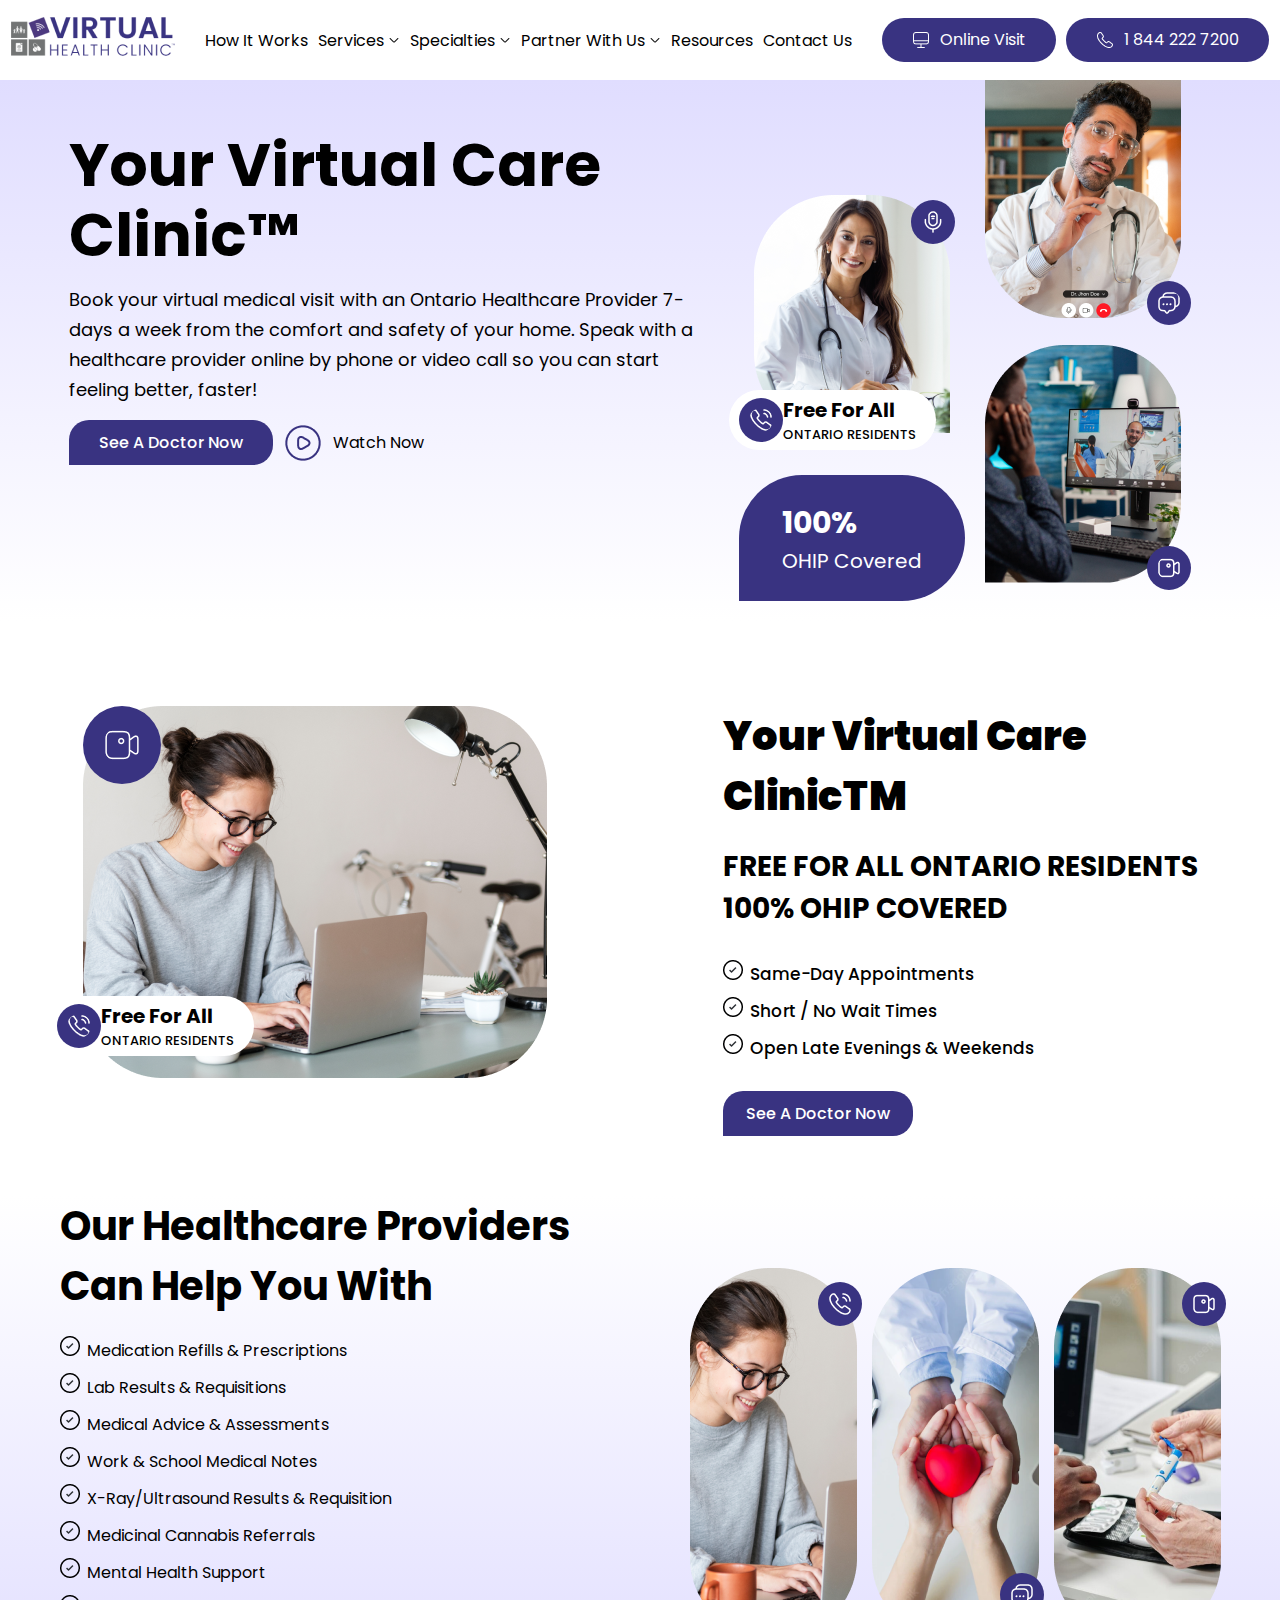
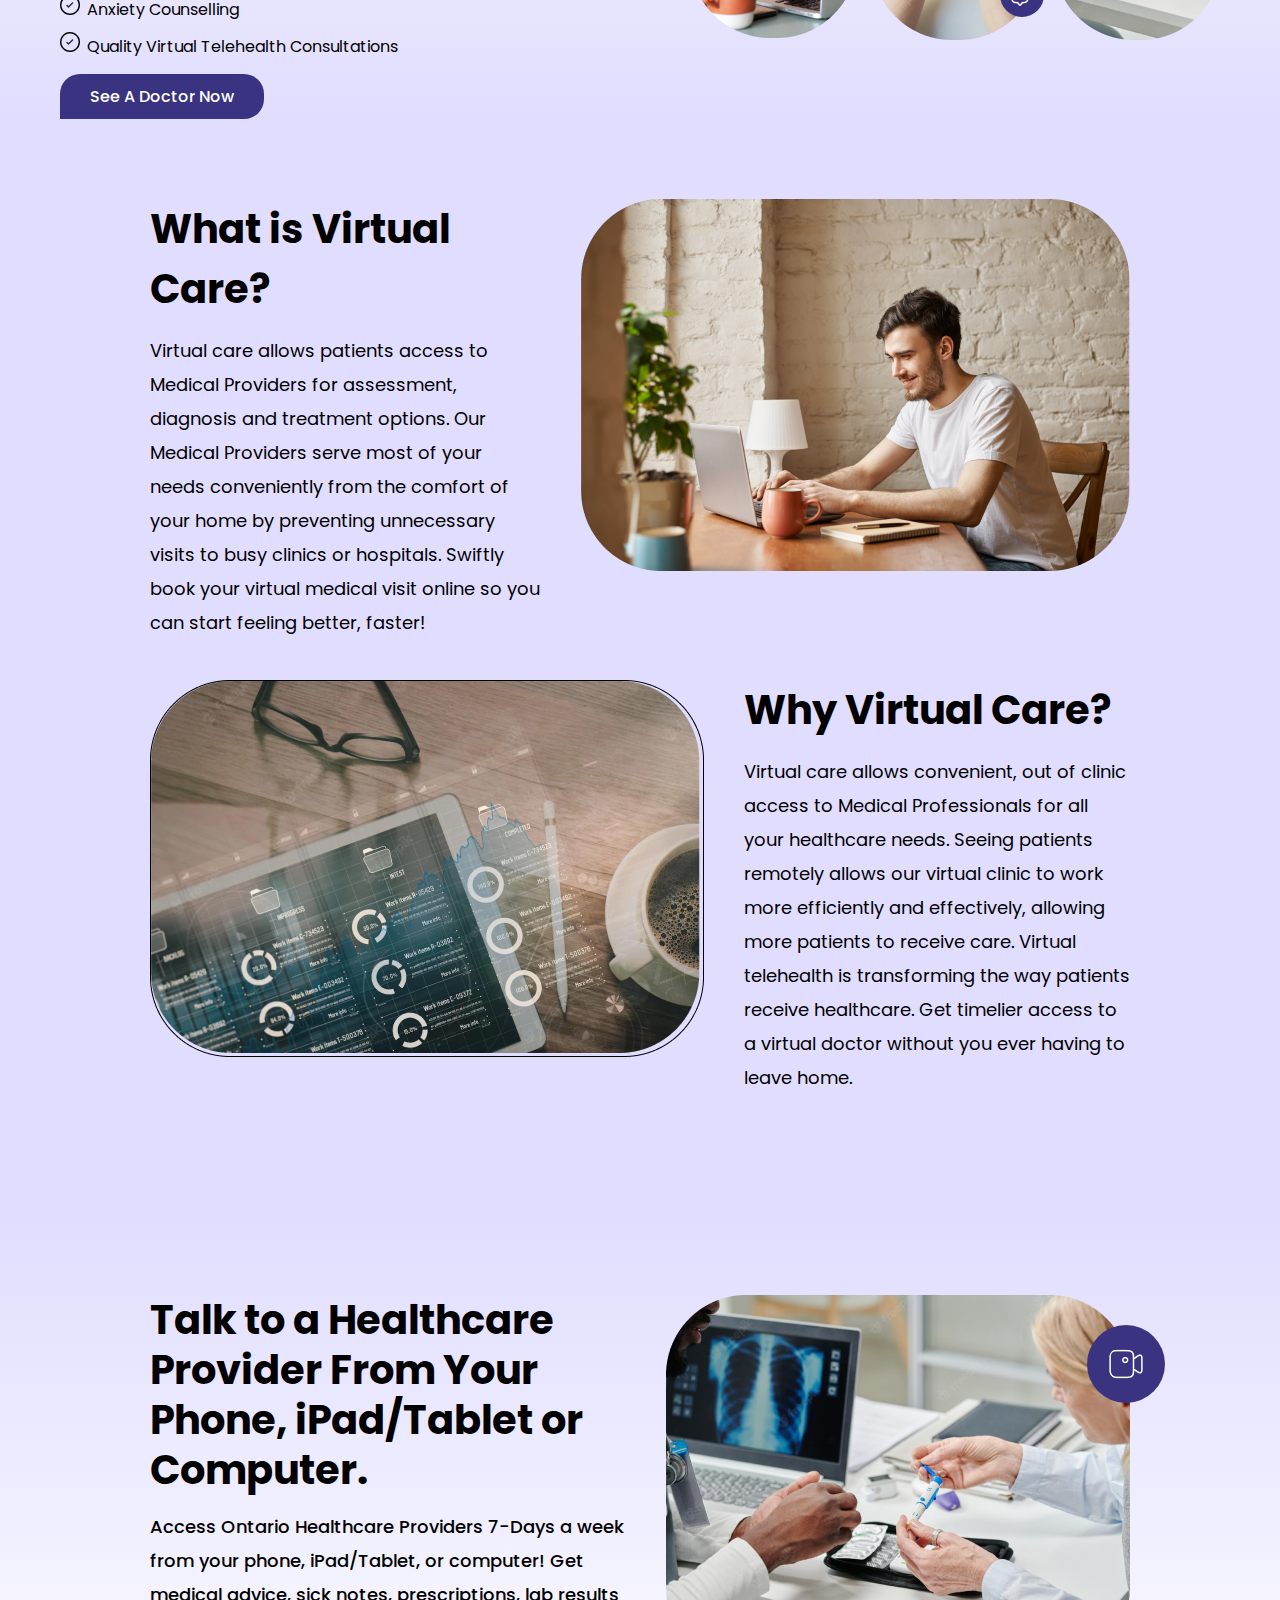
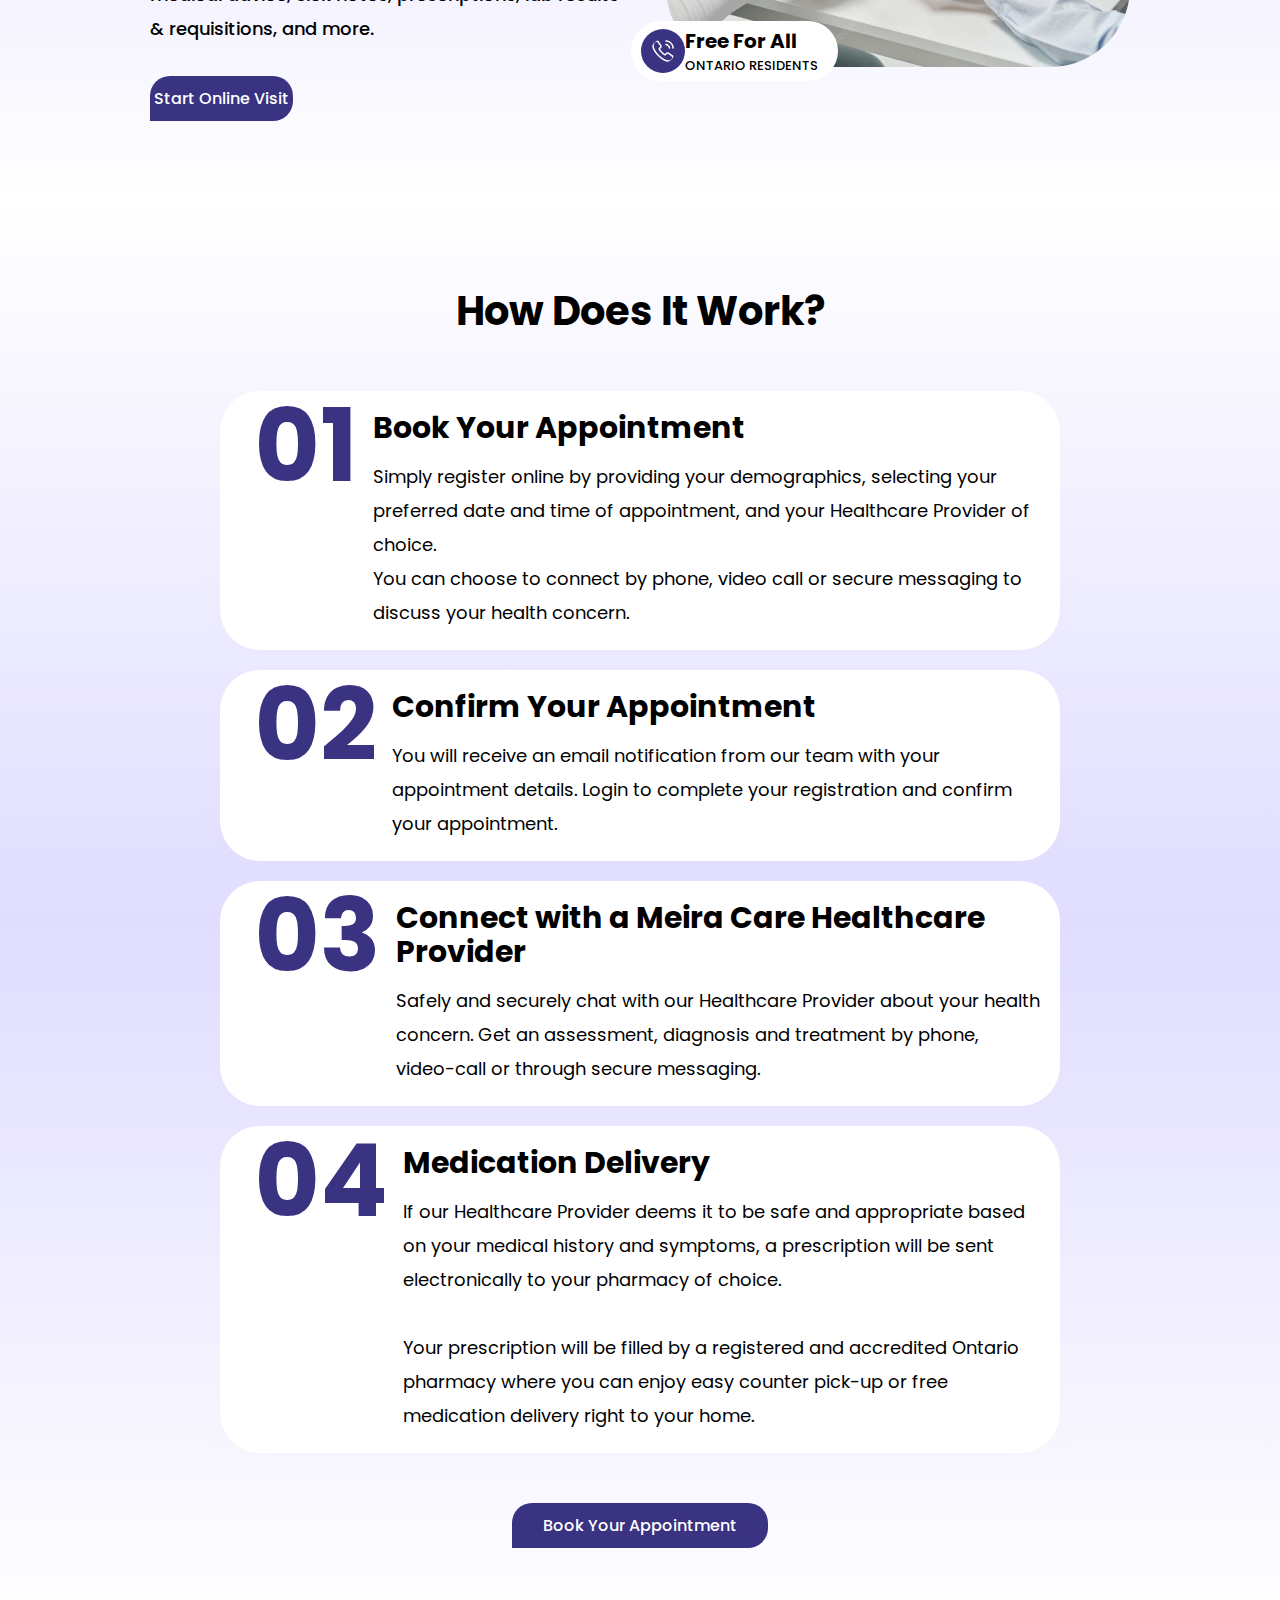
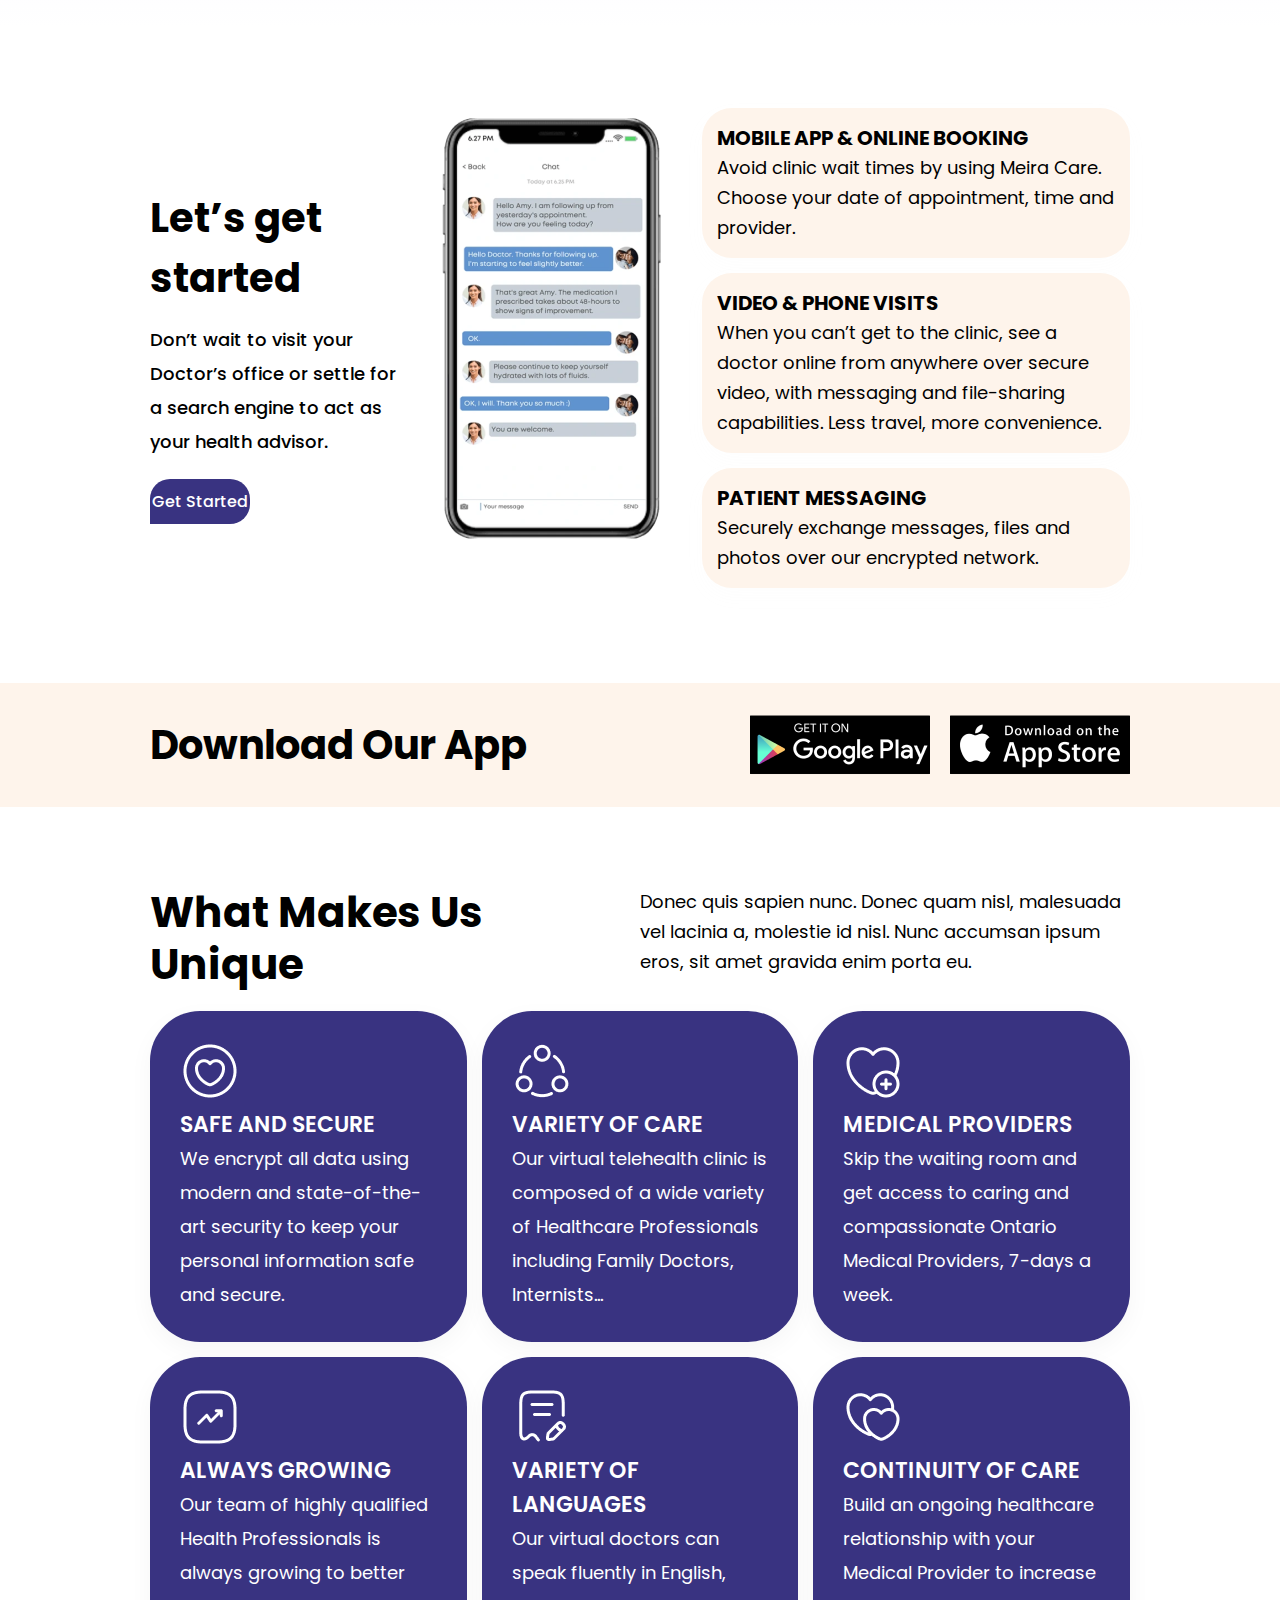
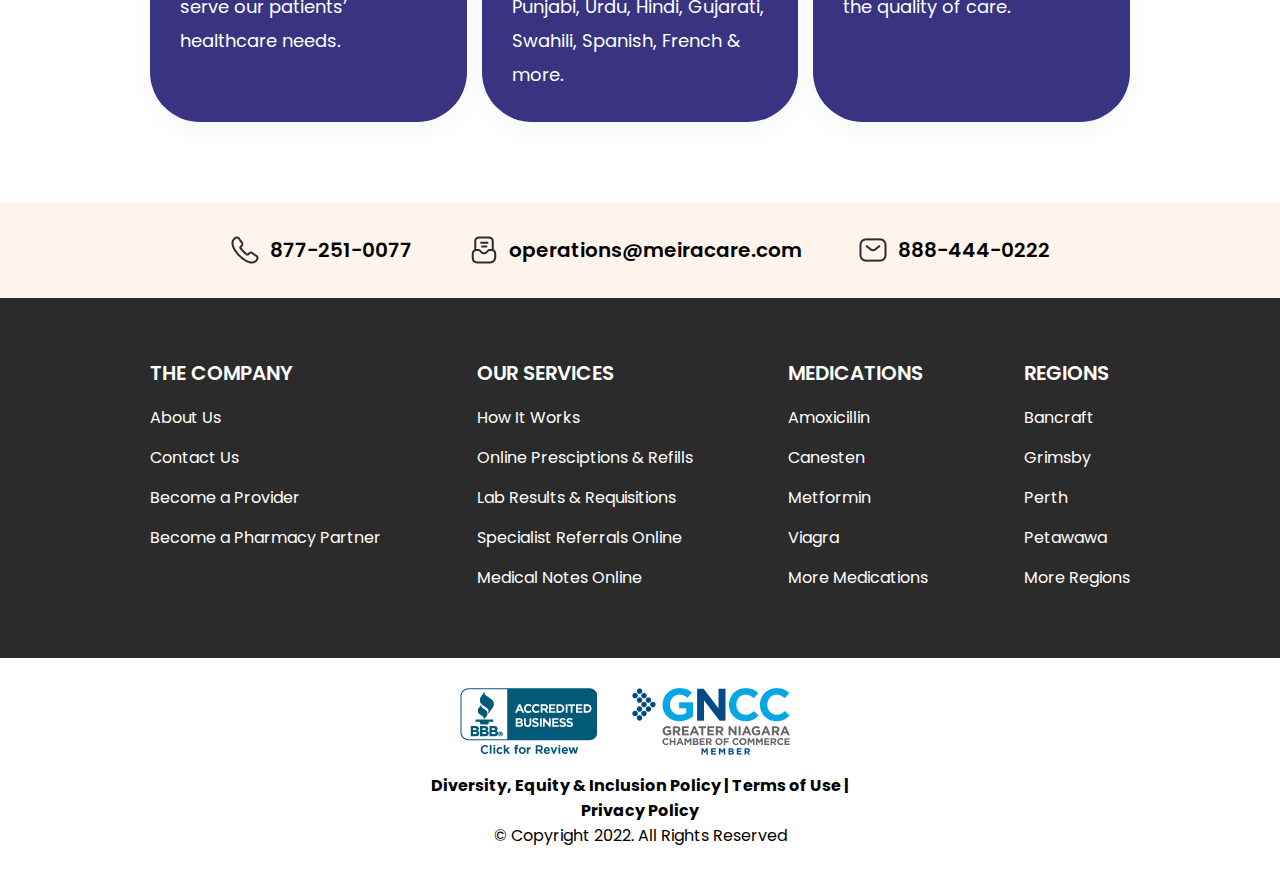
<file: index.html>
<!DOCTYPE html>
<html lang="en">
<head>
    <meta charset="UTF-8">
    <meta http-equiv="X-UA-Compatible" content="IE=edge">
    <meta name="viewport" content="width=device-width, initial-scale=1.0">
    <title>Health Clinic</title>

    <link rel="stylesheet" href="styles/styles.css">
    <link rel="preconnect" href="https://fonts.googleapis.com">
<link rel="preconnect" href="https://fonts.gstatic.com" crossorigin>
<link href="https://fonts.googleapis.com/css2?family=Poppins:wght@100;200;300;400;500;600;700;800;900&display=swap" rel="stylesheet">

</head>
<body>
    <!--Header-->
    <header>
        <div class="header-main">
            <a href=""><img src="img/VHC Logo.png" alt=""></a>
                <nav class="navbar-container">
                    <a href="#howitworks"><Span></Span>How It Works </a>
                    <div class="dropdown">
                        <a href=""><Span></Span>Services <img src="img/icons/arrow-down.png" alt=""></a>
                        <ul>
                            <li><a href="#">Prescriptions & Refill</a></li>
                            <li><a href="#">Sick Notes</a></li>
                            <li><a href="#">Lab Results & Requisitions</a></li>
                            <li><a href="#">Specialist Referrals</a></li>
                            <li><a href="#">Common Visits</a></li>
                            <li><a href="#">Continuity of Care</a></li>
                        </ul>
                    </div>
                    <div class="dropdown">
                        <a href=""><Span></Span>Specialties <img src="img/icons/arrow-down.png" alt=""></a>
                            <ul>
                                <li><a href="#">Cardiology</a></li>
                                <li><a href="#">Dermatology</a></li>
                                <li><a href="#">Diabetes Management</a></li>
                                <li><a href="#">Dietician Nutritions</a></li>
                                <li><a href="#">Endocrinology</a></li>
                                <li><a href="#">Laction Consultant</a></li>
                                <li><a href="#">Migraine Treatment</a></li>
                                <li><a href="#">Mole Mapping</a></li>
                                <li><a href="#">Naturopathy</a></li>
                                <li><a href="#">Obstetrician</a></li>
                                <li><a href="#">Respirologist</a></li>
                                <li><a href="#">Sleep Disorder</a></li>
                                <li><a href="#">Weight Management</a></li>
                            </ul>
                    </div>
                    <div class="dropdown">
                        <a href=""><Span></Span>Partner With Us <img src="img/icons/arrow-down.png" alt=""></a>
                        <ul>
                            <li><a href="#">Educational Institutions</a></li>
                            <li><a href="#">Healthcare Providers</a></li>
                            <li><a href="#">Hospitals</a></li>
                            <li><a href="#">Insurers</a></li>
                        </ul>
                    </div>
                    
                    <a href=""><Span></Span>Resources</a>
                    <a href="#contactus"><Span></Span>Contact Us</a>

                </nav>

                <div class="navbar--btn">
                    <a class="header-btn" href=""><img src="img/icons/monitor.png" alt=""><span>Online Visit</span></a>   
                    <a class="header-btn" href="tel:+"><img src="img/icons/call.png" alt=""><span>1 844 222 7200</span></a>
                </div>
        </div>
    </header>

    <!--Banner-->
    <section class="banner">
        <div class="banner--container">
            <div class="main-text">
                <div>
                    <h1>Your Virtual Care <br> Clinic™</h1>
                    <p>Book your virtual medical visit with an Ontario
                        Healthcare Provider 7-days a week from the
                        comfort and safety of your home. Speak
                        with a healthcare provider online
                        by phone or video call so you can start feeling better, faster!
                    </p>
                </div>
                <div class="banner-btn">
                    <a class="btn-style" href="#">See A Doctor Now</a>
                    <a class="banner-yt" href="#"><img src="img/icons/video-circle.png" alt=""></a>
                    <span>Watch Now</span>
                </div>
            </div>
            <div class="main-img">
    
                <div>
                    <div class="main-img_cont rectangle10"><img src="img/Rectangle 10.png" alt="">
                        <div><img class="img-icon" id="rect10" src="img/icons/microphone-2.png" alt="">
                        </div>
                        <div class="banner__icon--ffa"><img class="banner__icon--img" src="img/icons/call-calling.png" alt=""><span><h4>Free For All</h4> <p>ONTARIO RESIDENTS</p></span></div>
                    </div>
                    <div class="main-img_cont rectangle13"><span><b>100%</b> <br> OHIP Covered</span></div>
                </div>
                <div>
                    <div class="main-img_cont"><img src="img/Rectangle 11.png" alt="">
                        <div><img class="img-icon" id="rect11" src="img/icons/messages.png" alt="">
                        </div>
                    </div>
                    <div class="main-img_cont"><img src="img/Rectangle 12.png" alt="">
                        <div><img class="img-icon" id="rect12" src="img/icons/video.png" alt="">
                        </div>
                    </div>
    
                </div>
                
            </div>
        </div>

    </section>

    <!--Care Clinic-->
    <section class="careclinic">
        <div class="careclinic__container">
            <div style="background-image: url(img/Rectangle\ 9.png);" class="care__main--img">
                <img class="img-icon" id="careclinic__video" src="img/icons/videobig.png" alt="">
                <div class="banner__icon--ffa" id="care__icon--ffa"><img class="banner__icon--img" src="img/icons/call-calling.png" alt=""><span><h4>Free For All</h4> <p>ONTARIO RESIDENTS</p></span></div>
            </div>
            <div class="careclinic__main--text">
                <h2>Your Virtual Care <br> ClinicTM</h2>
                <h3>FREE FOR ALL ONTARIO RESIDENTS <br> 100% OHIP COVERED</h3>
                <ul style="list-style-image: url(img/icons/Arrow.png);" class="careclinic__list">
                    <li>Same-Day Appointments</li>
                    <li>Short / No Wait Times</li>
                    <li>Open Late Evenings & Weekends</li>  
                </ul>
                <a class="btn-style" id="careclinic__btn" href="#">See A Doctor Now</a>
            </div>
        </div>
    </section>
    <!--Our healthcare -->
    <section class="healthcare">   
        <div class="healthcare__container">
            <div>
                <h1>Our Healthcare Providers <br> Can Help You With</h1>
                <ul class="healthcare_list" style="list-style-image: url(img/icons/Arrow.png);">
                    <li>Medication Refills & Prescriptions</li>
                    <li>Lab Results & Requisitions</li>
                    <li>Medical Advice & Assessments</li>
                    <li>Work & School Medical Notes</li>
                    <li>X-Ray/Ultrasound Results & Requisition</li>
                    <li>Medicinal Cannabis Referrals</li>
                    <li>Mental Health Support</li>
                    <li>Anxiety Counselling</li>
                    <li>Quality Virtual Telehealth Consultations</li>
                </ul>
                <a class="btn-style" id="healthcare__btn" href="#">See A Doctor Now</a>
            </div>
            <div class="healthcare__img">
                <div class="healthcare__contener--img">
                    <img src="img/Rectangle 14.png" alt="">
                        <div class="img-icon" id="rect14">
                            <img src="img/icons/call-calling.png" alt="">
                        </div>
                </div>
                <div class="healthcare__contener--img">
                    <img src="img/Rectangle 15.png" alt="">
                    <div class="img-icon" id="rect15">
                        <img src="img/icons/messages.png" alt="">
                    </div>
                </div>
                <div class="healthcare__contener--img">
                    <img src="img/Rectangle 16.png" alt="">
                    <div class="img-icon" id="rect16">
                        <img src="img/icons/video.png" alt="">
                    </div>
                </div>
            </div>
        </div>
    </section>

    <!-- What and Why-->
    <section class="">   
        <div class="waw__main--page">
            <div class="waw__main--container">
                <div>
                    <h2>What is Virtual Care?</h2>
                    <span>  Virtual care allows patients access to Medical
                            Providers for assessment, diagnosis and treatment
                            options. Our Medical Providers serve most of your
                            needs conveniently from the comfort of your home
                            by preventing unnecessary visits to busy clinics or 
                            hospitals. Swiftly book your virtual medical visit 
                            online so you can start feeling better, faster!
                    </span>
                </div>
                <div>
                    <img src="img/Rectangle 17.png" alt="">
                </div>
            </div>
            <div class="waw__main--container">
                <div>
                    <img src="img/Rectangle 18.png" alt="">
                </div>
                <div>
                    <h2>Why Virtual Care?</h2>
                    <span>  Virtual care allows convenient, out of clinic
                            access to Medical Professionals for all your
                            healthcare needs. Seeing patients remotely
                            allows our virtual clinic to work more
                            efficiently and effectively, allowing more
                            patients to receive care. Virtual
                            telehealth is transforming the way
                            patients receive healthcare. Get
                            timelier access to a virtual doctor
                            without you ever having to leave home.
                    </span>
                </div>
            </div>
        </div>
    </section>

    <!-- Talk to a healthcare-->
    <section class="talkto__main--page">   
        <div class="talkto__main--text">
            <h1>Talk to a Healthcare Provider From Your
                Phone, iPad/Tablet or Computer.
            </h1>
            <span>  Access Ontario Healthcare Providers 7-Days a week
                    from your phone, iPad/Tablet, or computer! Get medical
                    advice, sick notes, prescriptions, lab 
                    results & requisitions, and more.
            </span>
            <a class="btn-style" id="startonlinevisit" href="#">Start Online Visit</a>

        </div>
        <div class="talkto__main--img">
            <img src="img/Rectangle 19.png" alt="">
            <div>
                <div class="banner__icon--ffa" id="talktocall"><img class="banner__icon--img" src="img/icons/call-calling.png" alt=""><span><h4>Free For All</h4> <p>ONTARIO RESIDENTS</p></span></div>
                <img class="img-icon" id="talktovideo" src="img/icons/videobig.png" alt="">
            </div>

        </div>
    </section>

    <!--How Does It Work?-->
    <section class="howdoes--main__page" id="howitworks">
        <h1 class="howdoes--main__title">How Does It Work?</h1>
        <div class="howdoes--main__cont">
            <div class="howdoes--cont__box">
                <div class="howdoes--cont__nr">
                    <h1>01</h1>
                </div>
                <div class="howdoes--cont__text">
                    <h1>Book Your Appointment</h1>
                    <span>Simply register online by providing your demographics, selecting your preferred date and time of appointment, and your Healthcare Provider of choice. <br>
                        You can choose to connect by phone, video call or secure messaging to discuss your health concern.</span>
                </div>
            </div>
            <div class="howdoes--cont__box">
                <div class="howdoes--cont__nr">
                    <h1>02</h1>
                </div>
                <div class="howdoes--cont__text">
                    <h1>Confirm Your Appointment</h1>
                    <span>  You will receive an email notification from our team with your appointment details.
                            Login to complete your registration and confirm your appointment.
                    </span>
                </div>
            </div>
            <div class="howdoes--cont__box">
                <div class="howdoes--cont__nr">
                    <h1>03</h1>
                </div>
                <div class="howdoes--cont__text">
                    <h1>Connect with a Meira Care Healthcare Provider</h1>
                    <span>  Safely and securely chat with our Healthcare Provider about your health concern.
                            Get an assessment, diagnosis and treatment by phone, video-call or through secure messaging.
                        </span>
                </div>
            </div>
            <div class="howdoes--cont__box">
                <div class="howdoes--cont__nr">
                    <h1>04</h1>
                </div>
                <div class="howdoes--cont__text">
                    <h1>Medication Delivery</h1>
                    <span>  If our Healthcare Provider deems it to be safe and appropriate based on your medical history and symptoms, a prescription will be sent electronically to your pharmacy of choice.<br><br>

                            Your prescription will be filled by a registered and accredited Ontario pharmacy where you can enjoy easy counter pick-up or free medication delivery right to your home.
                    </span>
                </div>
            </div>
        </div>
        <a class="btn-style" id="howdoes--btn" href="#">Book Your Appointment </a>
    </section>

    <!-- Let's Get Started -->
    <section class="getstart__main--page">
        <div class="getstart__main--title"> 
            <h1>Let’s get started</h1>
            <span>Don’t wait to visit your Doctor’s office or settle for a search engine to act as your health advisor.</span>
            <a class="btn-style" id="getstarted--btn" href="#">Get Started </a>
        </div>
        <div>
            <img src="img/phone2 1.png" alt="">
        </div>
        <div>
            <div class="getstart__main--cont">
                <h1>MOBILE APP & ONLINE BOOKING</h1>
                <span>Avoid clinic wait times by using Meira Care. Choose your date of appointment, time and provider.</span>
            </div>
            <div class="getstart__main--cont">
                <h1>VIDEO & PHONE VISITS</h1>
                <span>When you can’t get to the clinic, see a doctor online from anywhere over secure 
                    video, with messaging and file-sharing capabilities. Less travel, more convenience.</span>
            </div>
            <div class="getstart__main--cont">
                <h1>PATIENT MESSAGING</h1>
                <span>Securely exchange messages, files and photos over our encrypted network.</span>
            </div>
        </div>
    </section>
    <!-- Download App -->
    <section class="download">
        <h1>Download Our App</h1>
        <div class="download__img--cont">
            <img src="img/1.png" alt="">
            <img src="img/2.png" alt="">
        </div>
    </section>

    <!-- Makes Us Unique -->
    <section class="makeus--main__page">
        <div class="makeus--main--title">
            <h1>What Makes Us <br> Unique</h1>
            <span>Donec quis sapien nunc. Donec quam nisl, malesuada vel lacinia a, molestie id nisl. Nunc accumsan ipsum eros, sit amet gravida enim porta eu.</span>
        </div>
        <div class="makeus--main__frame">
            <div class="makeus--main__cont">
                <img src="img/icons/heart-circle.png" alt="">
                <h2>SAFE AND SECURE</h2>
                <span>We encrypt all data using modern and state-of-the-art security to keep your personal information safe and secure.</span>
            </div>
            <div class="makeus--main__cont">
                <img src="img/icons/share.png" alt="">
                <h2>VARIETY OF CARE</h2>
                <span>Our virtual telehealth clinic is composed of a wide variety of Healthcare Professionals including Family Doctors, Internists...</span>
            </div>
            <div class="makeus--main__cont">
                <img src="img/icons/heart-add.png" alt="">
                <h2>MEDICAL PROVIDERS</h2>
                <span>Skip the waiting room and get access to caring and compassionate Ontario Medical Providers, 7-days a week.</span>
            </div>
            <div class="makeus--main__cont">
                <img src="img/icons/trend-up.png" alt="">
                <h2>ALWAYS GROWING</h2>
                <span>Our team of highly qualified Health Professionals is always growing to better serve our patients’ healthcare needs.</span>
            </div>
            <div class="makeus--main__cont">
                <img src="img/icons/receipt-edit.png" alt="">
                <h2>VARIETY OF LANGUAGES</h2>
                <span>Our virtual doctors can speak fluently in English, Punjabi, Urdu, Hindi, Gujarati, Swahili, Spanish, French & more.</span>
            </div>
            <div class="makeus--main__cont">
                <img src="img/icons/lovely.png" alt="">
                <h2>CONTINUITY OF CARE</h2>
                <span>Build an ongoing healthcare relationship with your Medical Provider to increase the quality of care.</span>
            </div>
        </div>
    </section>
    <!-- Footer -->
    <footer>
        <div class="footer--contacts" id="contactus">
            <a href="tel:+"><img src="img/icons/call1.png" alt=""> 877-251-0077</a>
            <a href="mailto:"><img src="img/icons/directbox-notif.png" alt=""> operations@meiracare.com</a>
            <a href="tel:+"><img src="img/icons/sms.png" alt=""> 888-444-0222</a>
        </div>
        <div class="footer--links">
            <div class="footer--links__list">
                <h4>THE COMPANY</h4>
                <ul>
                    <li><a href="">About Us</a></li>
                    <li><a href="">Contact Us</a></li>
                    <li><a href="">Become a Provider</a></li>
                    <li><a href="">Become a Pharmacy Partner</a></li>
                </ul>
            </div>
            <div class="footer--links__list">
                <h4>OUR SERVICES</h4>
                <ul>
                    <li><a href="">How It Works</a></li>
                    <li><a href="">Online Presciptions & Refills</a></li>
                    <li><a href="">Lab Results & Requisitions</a></li>
                    <li><a href="">Specialist Referrals Online</a></li>
                    <li><a href="">Medical Notes Online</a></li>
                </ul>
            </div>
            <div class="footer--links__list">
                <h4>MEDICATIONS</h4>
                <ul>
                    <li><a href="">Amoxicillin</a></li>
                    <li><a href="">Canesten</a></li>
                    <li><a href="">Metformin</a></li>
                    <li><a href="">Viagra</a></li>
                    <li><a href="">More Medications</a></li>
                </ul>
            </div>
            <div class="footer--links__list">
                <h4>REGIONS</h4>
                <ul>
                    <li><a href="">Bancraft</a></li>
                    <li><a href="">Grimsby</a></li>
                    <li><a href="">Perth</a></li>
                    <li><a href="">Petawawa</a></li>
                    <li><a href="">More Regions</a></li>
                </ul>
            </div>
        </div>
        <div class="footer--bottom">
            <div class="footer--bottom__img"><img src="img/bbb_logo.png" alt=""> <img src="img/GNCC_member_tall.png" alt=""></div>
            <div><h4>Diversity, Equity & Inclusion Policy   |   Terms of Use   |   Privacy Policy</h4>
            <span>
                © Copyright 2022. All Rights Reserved
            </span>
        </div>
        </div>
    </footer>
</body>
</html>
</file>
<file: styles/styles.css>
header {
  height: 80px;
}

.header-main {
  display: flex;
  flex-wrap: wrap;
  align-items: center;
  height: 100%;
  justify-content: center;
  gap: 30px;
}

.navbar-container {
  display: flex;
  flex-wrap: wrap;
  list-style-type: none;
  justify-content: space-between;
  font-size: 16px;
  font-weight: 400;
  font-style: normal;
  gap: 10px;
}

.navbar-container a {
  text-decoration: none;
  color: black;
}

.header-btn {
  background: #393381;
  padding: 10px 30px;
  border-radius: 40px;
  color: #fff;
  text-decoration: none;
  display: flex;
  align-items: center;
  gap: 10px;
}

.header-btn span {
  line-height: 24px;
}

.header-btn img {
  width: 18px;
  height: 18px;
}

.navbar--btn {
  display: flex;
  gap: 10px;
}

.banner--container {
  display: flex;
  flex-direction: row;
  justify-content: center;
  margin-bottom: 30px;
  gap: 30px;
}

.banner {
  background: linear-gradient(180deg, #E0DDFF 0%, #FFFFFF 100%);
}

.main-text {
  width: 50%;
  padding: 50px 0 30px 0;
}

.main-text h1 {
  font-weight: 700;
  font-size: 60px;
  line-height: 70px;
  padding-bottom: 15px;
}

.main-text p {
  font-weight: 400;
  font-size: 18px;
  line-height: 30px;
  padding-bottom: 15px;
}

.btn-style {
  background: #393381;
  padding: 10px 30px;
  border-radius: 20px 20px 20px 0px;
  color: #fff;
  text-decoration: none;
  display: flex;
  align-items: center;
  font-weight: 500;
}

.banner-btn {
  display: flex;
  flex-direction: row;
  gap: 10px;
  align-items: center;
}

.banner-yt {
  align-items: center;
  display: flex;
}

.main-img {
  display: grid;
  grid-template-columns: repeat(2, 2fr);
  gap: 20px;
}

.main-img_cont {
  margin-bottom: 20px;
  position: relative;
}

.rectangle10 {
  margin-top: 100px;
  padding: 15px;
  position: relative;
}

#rect10 {
  position: absolute;
  top: 20px;
  right: 10px;
}

#rect11 {
  position: absolute;
  bottom: 0px;
  right: 20px;
}

#rect12 {
  position: absolute;
  bottom: 0px;
  right: 20px;
}

.rectangle13 {
  background: #393381;
  border-radius: 80px 80px 80px 0px;
  display: flex;
  align-items: center;
  color: #FFFFFF;
  padding: 25px 0;
  justify-content: center;
}

.rectangle13 span b {
  font-size: 30px;
}

.rectangle13 span {
  font-size: 20px;
}

.banner__icon--ffa {
  position: absolute;
  display: flex;
  flex-wrap: wrap;
  background: #FFFFFF;
  border-radius: 50px;
  justify-content: center;
  align-items: center;
  bottom: 5px;
  left: -10px;
  padding: 5px 20px 5px 10px;
}

.banner__icon--ffa h4 {
  font-size: 20px;
  font-weight: 700;
}

.banner__icon--ffa p {
  font-size: 13px;
  font-weight: 500;
}

.banner__icon--img {
  background: #393381;
  border-radius: 50%;
  padding: 10px;
}

.careclinic {
  margin: 85px 0px 60px 0px;
}

.careclinic__container {
  display: flex;
  justify-content: center;
}

.care__main--img {
  position: relative;
  background-repeat: no-repeat;
  width: 50%;
}

.careclinic__main--text h2 {
  font-size: 40px;
  font-weight: 900;
  margin-bottom: 20px;
}

.careclinic__main--text h3 {
  font-size: 28px;
  font-weight: 700;
  margin-bottom: 30px;
}

.careclinic__list {
  margin-bottom: 30px;
  list-style-position: inside;
  font-size: 17px;
  font-weight: 500;
}

.careclinic__list li {
  margin-bottom: 10px;
}

#careclinic__btn {
  width: 40%;
  padding: 10px 0;
  justify-content: center;
}

#careclinic__video {
  padding: 20px;
  right: 77px;
  top: 40px;
}

#care__icon--ffa {
  bottom: 80px;
  left: -36px;
}

.healthcare {
  background: linear-gradient(180deg, #FFFFFF 0%, #E0DDFF 100%);
}

.healthcare__container {
  display: flex;
  justify-content: space-around;
}

.healthcare__img {
  display: flex;
  gap: 15px;
  margin: auto 0;
}

.healthcare h1 {
  font-size: 40px;
  font-weight: 700;
  margin-bottom: 20px;
}

.healthcare ul {
  margin-bottom: 15px;
}

.healthcare li {
  margin-bottom: 10px;
}

.healthcare_list {
  list-style-position: inside;
}

#healthcare__btn {
  width: 40%;
  padding: 10px 0px;
  justify-content: center;
}

.healthcare__contener--img {
  position: relative;
}

#rect14 {
  position: absolute;
  top: 14px;
  right: -5px;
  height: 44px;
}

#rect15 {
  position: absolute;
  height: 44px;
  bottom: 30px;
  right: -5px;
}

#rect16 {
  position: absolute;
  height: 44px;
  right: -5px;
  top: 14px;
}

.waw__main--page {
  background: #E0DDFF;
  display: flex;
  flex-direction: column;
  padding: 80px 150px;
}

.waw__main--container {
  display: flex;
  gap: 40px;
  margin-bottom: 40px;
}

.waw__main--container h2 {
  font-size: 40px;
  font-weight: 700;
  padding-bottom: 15px;
}

.waw__main--container span {
  font-size: 18px;
  font-weight: 400;
  line-height: 34px;
}

.talkto__main--page {
  background: linear-gradient(180deg, #E0DDFF 0%, #FFFFFF 100%);
  display: flex;
  padding: 80px 150px;
  gap: 40px;
}

.talkto__main--text h1 {
  font-size: 40px;
  font-weight: 700;
  line-height: 50px;
  padding-bottom: 15px;
}

.talkto__main--text span {
  font-size: 18px;
  font-weight: 500;
  line-height: 34px;
  padding-bottom: 15px;
}

#startonlinevisit {
  width: 30%;
  padding: 10px 0;
  justify-content: center;
  margin-top: 30px;
}

.talkto__main--img {
  position: relative;
}

#talktovideo {
  position: absolute;
  padding: 20px;
  top: 30px;
  right: -35px;
}

#talktocall {
  position: absolute;
  bottom: 40px;
  left: -35px;
}

.howdoes--main__page {
  background: linear-gradient(180deg, #FFFFFF 0%, #E0DDFF 50.52%, #FFFFFF 100%);
  padding: 80px 0;
}

.howdoes--main__title {
  font-size: 40px;
  font-weight: 700;
  display: flex;
  justify-content: center;
}

.howdoes--main__cont {
  padding: 30px 220px;
}

.howdoes--cont__box {
  display: flex;
  background: #FFFFFF;
  box-shadow: 0px 8px 20px rgba(221, 221, 221, 0.04);
  border-radius: 40px;
  padding: 20px;
  margin: 20px 0;
}

.howdoes--cont__nr {
  font-weight: 700;
  font-size: 50px;
  line-height: 40px;
  color: #393381;
  padding: 15px;
}

.howdoes--cont__text h1 {
  font-weight: 700;
  font-size: 30px;
  line-height: 34px;
  padding-bottom: 15px;
}

.howdoes--cont__text span {
  font-weight: 400;
  font-size: 18px;
  line-height: 34px;
}

#howdoes--btn {
  justify-content: center;
  width: 20%;
  margin: auto;
}

.getstart__main--page {
  display: flex;
  padding: 80px 150px;
  gap: 40px;
}

.getstart__main--title {
  margin: auto;
}

.getstart__main--title h1 {
  font-weight: 700;
  font-size: 40px;
  padding-bottom: 15px;
}

.getstart__main--title span {
  font-weight: 500;
  font-size: 18px;
  line-height: 34px;
}

#getstarted--btn {
  width: 40%;
  padding: 10px 0px;
  justify-content: center;
  margin-top: 20px;
}

.getstart__main--cont {
  background: #FEF4EB;
  box-shadow: 0px 8px 20px rgba(221, 221, 221, 0.04);
  border-radius: 30px;
  margin-bottom: 15px;
  padding: 15px;
}

.getstart__main--cont h1 {
  font-weight: 700;
  font-size: 20px;
  line-height: 30px;
}

.getstart__main--cont span {
  font-weight: 400;
  font-size: 18px;
  line-height: 30px;
}

.download {
  background: #FEF4EB;
  display: flex;
  justify-content: space-between;
  align-items: center;
  padding: 32px 150px;
}

.download h1 {
  font-weight: 700;
  font-size: 40px;
  line-height: 60px;
}

.download__img--cont {
  gap: 20px;
  display: flex;
}

.makeus--main__page {
  padding: 80px 150px;
}

.makeus--main--title {
  display: grid;
  grid-template-columns: repeat(2, 1fr);
  margin-bottom: 20px;
}

.makeus--main--title h1 {
  font-weight: 700;
  font-size: 42px;
  line-height: 52px;
}

.makeus--main--title span {
  font-weight: 400;
  font-size: 18px;
  line-height: 30px;
}

.makeus--main__frame {
  display: grid;
  grid-template-columns: repeat(3, 2fr);
  gap: 15px;
}

.makeus--main__cont {
  background: #393381;
  box-shadow: 0px 8px 24px rgba(0, 0, 0, 0.04);
  border-radius: 50px;
  text-align: left;
  padding: 30px;
}

.makeus--main__cont h2 {
  font-weight: 600;
  font-size: 22px;
  line-height: 34px;
  color: #FFFFFF;
}

.makeus--main__cont span {
  font-weight: 400;
  font-size: 18px;
  line-height: 34px;
  color: #FFFFFF;
}

.footer--contacts {
  background: #FEF4EB;
  padding: 33px 230px;
  display: flex;
  justify-content: space-between;
}

.footer--contacts a {
  text-decoration: none;
  color: #000000;
  font-weight: 600;
  font-size: 20px;
  line-height: 30px;
  display: flex;
  align-items: center;
  gap: 10px;
}

.footer--links {
  background: #2B2B2B;
  padding: 60px 150px;
  display: flex;
  justify-content: space-between;
}

.footer--links__list li {
  list-style: none;
}

.footer--links__list h4 {
  font-weight: 600;
  font-size: 20px;
  line-height: 30px;
  color: #FFFFFF;
  margin-bottom: 10px;
}

.footer--links__list a {
  font-weight: 400;
  font-size: 16px;
  line-height: 40px;
  color: #FFFFFF;
  text-decoration: none;
  transition: 0.5s;
}

.footer--bottom {
  gap: 15px;
  display: flex;
  flex-direction: column;
  text-align: center;
  margin: 30px 400px;
}

.footer--bottom__img {
  display: inline-flex;
  gap: 35px;
  justify-content: center;
}

.footer--links__list a:hover {
  color: aquamarine;
}

.footer--links__list li:hover {
  transform: translateX(-12px);
  transition: 0.5s;
}

.dropdown {
  position: relative;
}

.dropdown ul {
  width: 250px;
  text-align: center;
  position: absolute;
  padding: 0;
  list-style-type: none;
  background: #ffffff;
  border-radius: 7px;
  display: none;
}

.dropdown ul li {
  padding: 0.5rem;
}

.dropdown ul li a {
  width: 100%;
  height: 100%;
  display: inline-block;
  padding: 0;
  margin: 0;
}

.dropdown ul li:hover {
  background: #E0DDFF;
  border-radius: 10px;
}

.dropdown a:hover + ul,
.dropdown ul:hover {
  display: block;
}

* {
  padding: 0;
  margin: 0;
  box-sizing: border-box;
}

body {
  position: relative;
  font-family: "Poppins";
}

.img-icon {
  background: #393381;
  border-radius: 50%;
  padding: 10px;
}/*# sourceMappingURL=styles.css.map */
</file>
